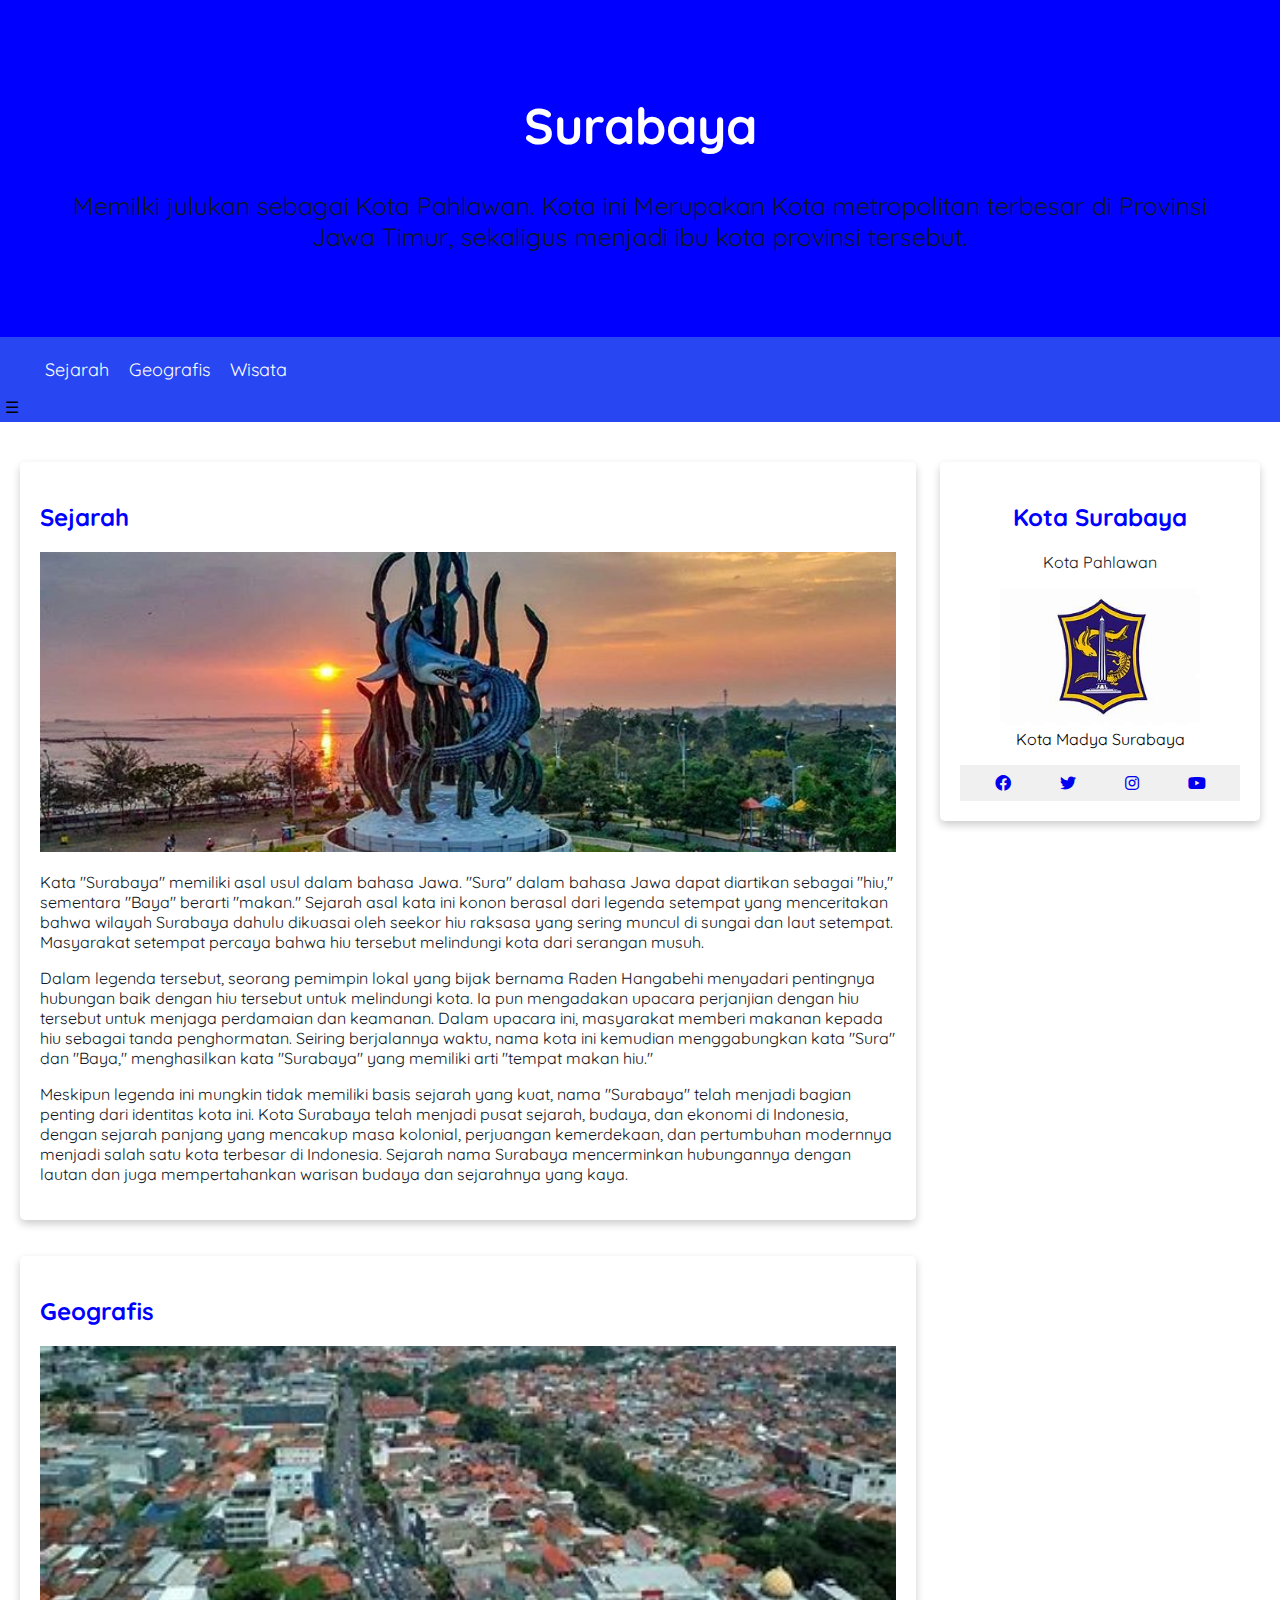
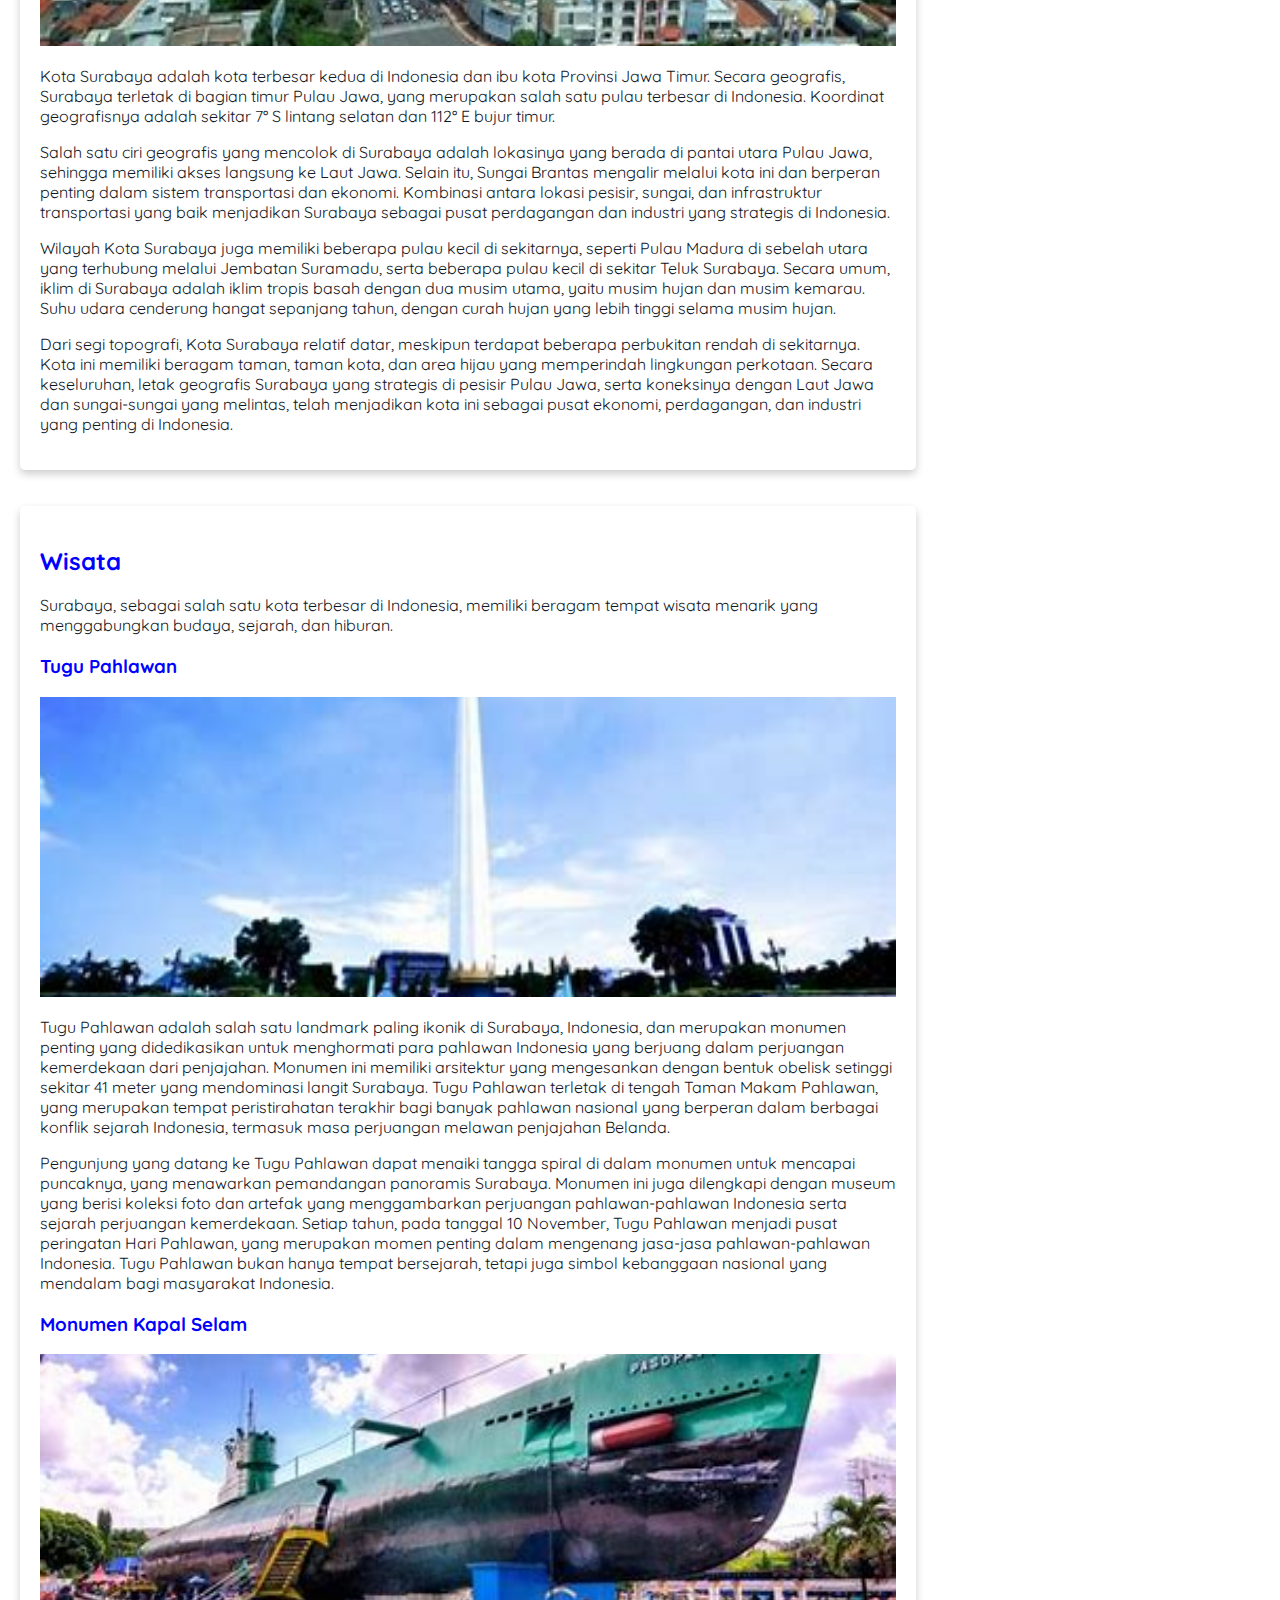
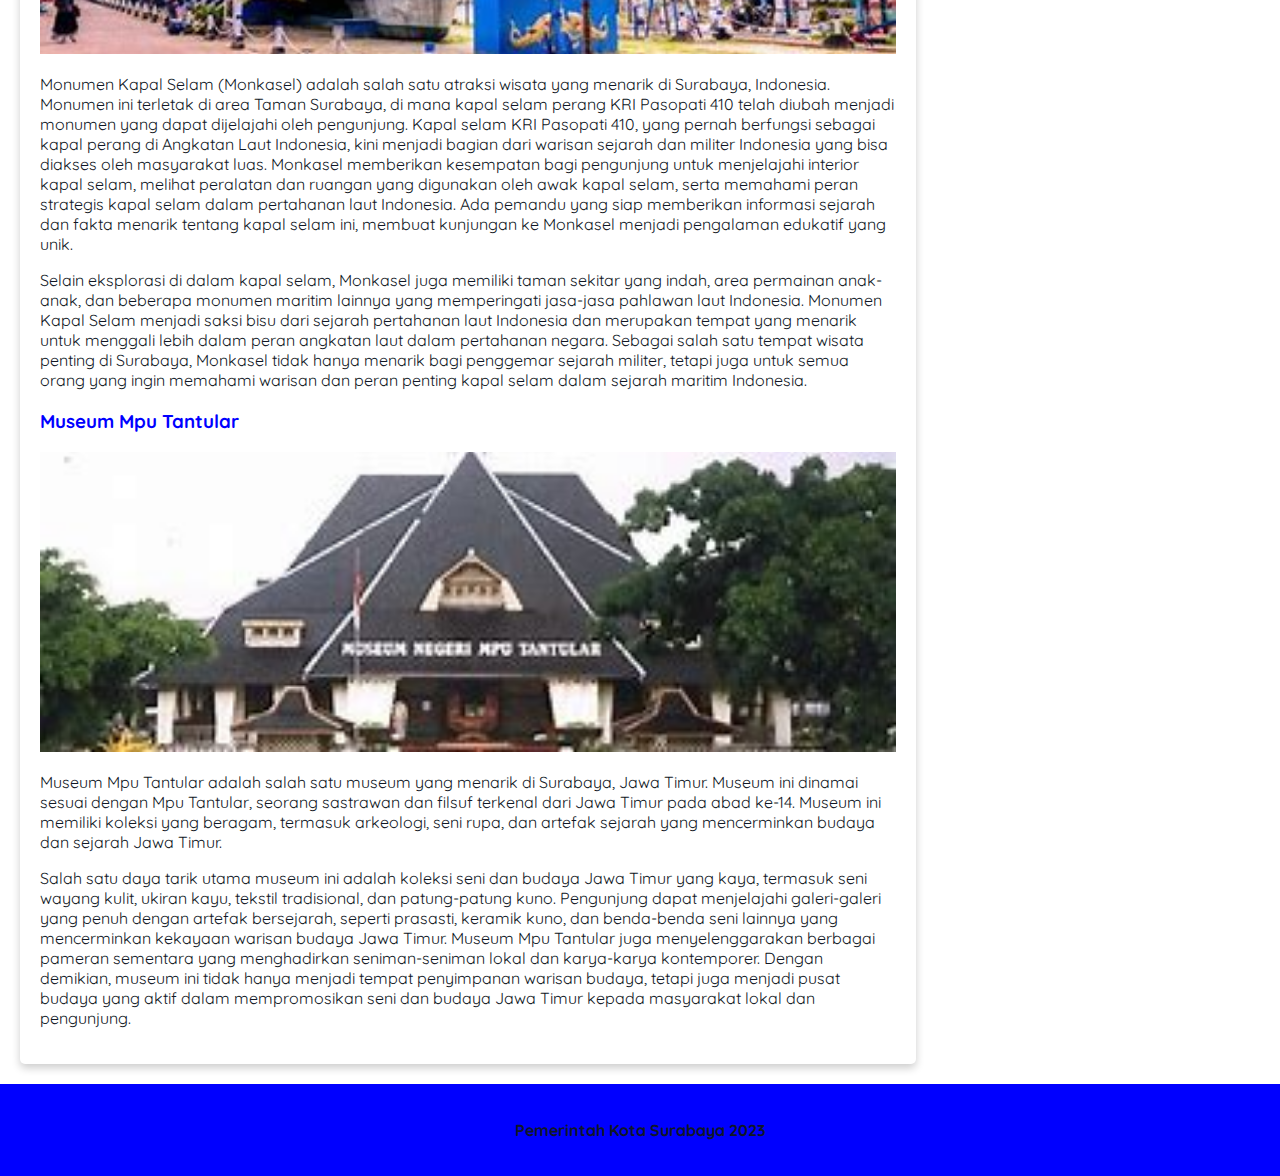
<file: Surabaya.html>
<!DOCTYPE html>
<html lang="en">
  <head>
    <meta charset="utf-8" />
    <meta name="viewport" content="width=device-width, initial-scale=1.0" />
    <title>Surabaya Punya Cerita</title>
    <!-- surabaya css -->
    <link rel="stylesheet" href="aset/styles/surabaya.css" />
    <!-- style -->
    <style>
      nav ul {
        list-style: none;
      }

      nav ul li {
        display: inline;
        margin-right: 20px;
      }
      @media (max-width: 768px) {
        nav ul {
          display: none; /* Sembunyikan daftar item */
        }

        .menu-toggle {
          display: block; /* Tampilkan tombol hamburger */
          cursor: pointer;
        }
      }
    </style>
    <!-- Font Awesome -->
    <link
      rel="stylesheet"
      href="https://cdnjs.cloudflare.com/ajax/libs/font-awesome/6.0.0-beta3/css/all.min.css"
    />
    <!-- Font Google -->
    <link rel="preconnect" href="https://fonts.googleapis.com" />
    <link rel="preconnect" href="https://fonts.gstatic.com" crossorigin />
    <link
      href="https://fonts.googleapis.com/css2?family=Quicksand:wght@400;700&display=swap"
      rel="stylesheet"
    />
  </head>

  <body>
    <header>
      <div class="jumbotron">
        <h1>Surabaya</h1>
        <p>
          Memilki julukan sebagai Kota Pahlawan. Kota ini Merupakan Kota
          metropolitan terbesar di Provinsi Jawa Timur, sekaligus menjadi ibu
          kota provinsi tersebut.
        </p>
      </div>

      <nav>
        <ul>
          <li><a href="#sejarah">Sejarah</a></li>
          <li><a href="#geografis">Geografis</a></li>
          <li><a href="#wisata">Wisata</a></li>
        </ul>
        <div class="menu-toggle">&#9776;</div>
      </nav>
    </header>

    <main>
      <div id="content">
        <article id="sejarah" class="card">
          <h2 id="sejarah">Sejarah</h2>
          <img src="aset/image/ceritasurabaya.jpg" class="featured-image" />
          <p>
            Kata "Surabaya" memiliki asal usul dalam bahasa Jawa. "Sura" dalam
            bahasa Jawa dapat diartikan sebagai "hiu," sementara "Baya" berarti
            "makan." Sejarah asal kata ini konon berasal dari legenda setempat
            yang menceritakan bahwa wilayah Surabaya dahulu dikuasai oleh seekor
            hiu raksasa yang sering muncul di sungai dan laut setempat.
            Masyarakat setempat percaya bahwa hiu tersebut melindungi kota dari
            serangan musuh.
          </p>

          <p>
            Dalam legenda tersebut, seorang pemimpin lokal yang bijak bernama
            Raden Hangabehi menyadari pentingnya hubungan baik dengan hiu
            tersebut untuk melindungi kota. Ia pun mengadakan upacara perjanjian
            dengan hiu tersebut untuk menjaga perdamaian dan keamanan. Dalam
            upacara ini, masyarakat memberi makanan kepada hiu sebagai tanda
            penghormatan. Seiring berjalannya waktu, nama kota ini kemudian
            menggabungkan kata "Sura" dan "Baya," menghasilkan kata "Surabaya"
            yang memiliki arti "tempat makan hiu."
          </p>

          <p>
            Meskipun legenda ini mungkin tidak memiliki basis sejarah yang kuat,
            nama "Surabaya" telah menjadi bagian penting dari identitas kota
            ini. Kota Surabaya telah menjadi pusat sejarah, budaya, dan ekonomi
            di Indonesia, dengan sejarah panjang yang mencakup masa kolonial,
            perjuangan kemerdekaan, dan pertumbuhan modernnya menjadi salah satu
            kota terbesar di Indonesia. Sejarah nama Surabaya mencerminkan
            hubungannya dengan lautan dan juga mempertahankan warisan budaya dan
            sejarahnya yang kaya.
          </p>
        </article>

        <article id="geografis" class="card">
          <h2>Geografis</h2>
          <img src="aset/image/geografis.jpeg" class="featured-image" />
          <p>
            Kota Surabaya adalah kota terbesar kedua di Indonesia dan ibu kota
            Provinsi Jawa Timur. Secara geografis, Surabaya terletak di bagian
            timur Pulau Jawa, yang merupakan salah satu pulau terbesar di
            Indonesia. Koordinat geografisnya adalah sekitar 7° S lintang
            selatan dan 112° E bujur timur.
          </p>

          <p>
            Salah satu ciri geografis yang mencolok di Surabaya adalah lokasinya
            yang berada di pantai utara Pulau Jawa, sehingga memiliki akses
            langsung ke Laut Jawa. Selain itu, Sungai Brantas mengalir melalui
            kota ini dan berperan penting dalam sistem transportasi dan ekonomi.
            Kombinasi antara lokasi pesisir, sungai, dan infrastruktur
            transportasi yang baik menjadikan Surabaya sebagai pusat perdagangan
            dan industri yang strategis di Indonesia.
          </p>

          <p>
            Wilayah Kota Surabaya juga memiliki beberapa pulau kecil di
            sekitarnya, seperti Pulau Madura di sebelah utara yang terhubung
            melalui Jembatan Suramadu, serta beberapa pulau kecil di sekitar
            Teluk Surabaya. Secara umum, iklim di Surabaya adalah iklim tropis
            basah dengan dua musim utama, yaitu musim hujan dan musim kemarau.
            Suhu udara cenderung hangat sepanjang tahun, dengan curah hujan yang
            lebih tinggi selama musim hujan.
          </p>

          <p>
            Dari segi topografi, Kota Surabaya relatif datar, meskipun terdapat
            beberapa perbukitan rendah di sekitarnya. Kota ini memiliki beragam
            taman, taman kota, dan area hijau yang memperindah lingkungan
            perkotaan. Secara keseluruhan, letak geografis Surabaya yang
            strategis di pesisir Pulau Jawa, serta koneksinya dengan Laut Jawa
            dan sungai-sungai yang melintas, telah menjadikan kota ini sebagai
            pusat ekonomi, perdagangan, dan industri yang penting di Indonesia.
          </p>
        </article>

        <article id="wisata" class="card">
          <h2>Wisata</h2>
          <p>
            Surabaya, sebagai salah satu kota terbesar di Indonesia, memiliki
            beragam tempat wisata menarik yang menggabungkan budaya, sejarah,
            dan hiburan.
          </p>

          <h3>Tugu Pahlawan</h3>
          <img src="aset/image/tugu.jpeg" class="featured-image" />
          <p>
            Tugu Pahlawan adalah salah satu landmark paling ikonik di Surabaya,
            Indonesia, dan merupakan monumen penting yang didedikasikan untuk
            menghormati para pahlawan Indonesia yang berjuang dalam perjuangan
            kemerdekaan dari penjajahan. Monumen ini memiliki arsitektur yang
            mengesankan dengan bentuk obelisk setinggi sekitar 41 meter yang
            mendominasi langit Surabaya. Tugu Pahlawan terletak di tengah Taman
            Makam Pahlawan, yang merupakan tempat peristirahatan terakhir bagi
            banyak pahlawan nasional yang berperan dalam berbagai konflik
            sejarah Indonesia, termasuk masa perjuangan melawan penjajahan
            Belanda.
          </p>

          <p>
            Pengunjung yang datang ke Tugu Pahlawan dapat menaiki tangga spiral
            di dalam monumen untuk mencapai puncaknya, yang menawarkan
            pemandangan panoramis Surabaya. Monumen ini juga dilengkapi dengan
            museum yang berisi koleksi foto dan artefak yang menggambarkan
            perjuangan pahlawan-pahlawan Indonesia serta sejarah perjuangan
            kemerdekaan. Setiap tahun, pada tanggal 10 November, Tugu Pahlawan
            menjadi pusat peringatan Hari Pahlawan, yang merupakan momen penting
            dalam mengenang jasa-jasa pahlawan-pahlawan Indonesia. Tugu Pahlawan
            bukan hanya tempat bersejarah, tetapi juga simbol kebanggaan
            nasional yang mendalam bagi masyarakat Indonesia.
          </p>

          <h3>Monumen Kapal Selam</h3>
          <img src="aset/image/kapal.jpeg" class="featured-image" />
          <p>
            Monumen Kapal Selam (Monkasel) adalah salah satu atraksi wisata yang
            menarik di Surabaya, Indonesia. Monumen ini terletak di area Taman
            Surabaya, di mana kapal selam perang KRI Pasopati 410 telah diubah
            menjadi monumen yang dapat dijelajahi oleh pengunjung. Kapal selam
            KRI Pasopati 410, yang pernah berfungsi sebagai kapal perang di
            Angkatan Laut Indonesia, kini menjadi bagian dari warisan sejarah
            dan militer Indonesia yang bisa diakses oleh masyarakat luas.
            Monkasel memberikan kesempatan bagi pengunjung untuk menjelajahi
            interior kapal selam, melihat peralatan dan ruangan yang digunakan
            oleh awak kapal selam, serta memahami peran strategis kapal selam
            dalam pertahanan laut Indonesia. Ada pemandu yang siap memberikan
            informasi sejarah dan fakta menarik tentang kapal selam ini, membuat
            kunjungan ke Monkasel menjadi pengalaman edukatif yang unik.
          </p>

          <p>
            Selain eksplorasi di dalam kapal selam, Monkasel juga memiliki taman
            sekitar yang indah, area permainan anak-anak, dan beberapa monumen
            maritim lainnya yang memperingati jasa-jasa pahlawan laut Indonesia.
            Monumen Kapal Selam menjadi saksi bisu dari sejarah pertahanan laut
            Indonesia dan merupakan tempat yang menarik untuk menggali lebih
            dalam peran angkatan laut dalam pertahanan negara. Sebagai salah
            satu tempat wisata penting di Surabaya, Monkasel tidak hanya menarik
            bagi penggemar sejarah militer, tetapi juga untuk semua orang yang
            ingin memahami warisan dan peran penting kapal selam dalam sejarah
            maritim Indonesia.
          </p>

          <h3>Museum Mpu Tantular</h3>
          <img src="aset/image/mpu.jpeg" class="featured-image" />
          <p>
            Museum Mpu Tantular adalah salah satu museum yang menarik di
            Surabaya, Jawa Timur. Museum ini dinamai sesuai dengan Mpu Tantular,
            seorang sastrawan dan filsuf terkenal dari Jawa Timur pada abad
            ke-14. Museum ini memiliki koleksi yang beragam, termasuk arkeologi,
            seni rupa, dan artefak sejarah yang mencerminkan budaya dan sejarah
            Jawa Timur.
          </p>

          <p>
            Salah satu daya tarik utama museum ini adalah koleksi seni dan
            budaya Jawa Timur yang kaya, termasuk seni wayang kulit, ukiran
            kayu, tekstil tradisional, dan patung-patung kuno. Pengunjung dapat
            menjelajahi galeri-galeri yang penuh dengan artefak bersejarah,
            seperti prasasti, keramik kuno, dan benda-benda seni lainnya yang
            mencerminkan kekayaan warisan budaya Jawa Timur. Museum Mpu Tantular
            juga menyelenggarakan berbagai pameran sementara yang menghadirkan
            seniman-seniman lokal dan karya-karya kontemporer. Dengan demikian,
            museum ini tidak hanya menjadi tempat penyimpanan warisan budaya,
            tetapi juga menjadi pusat budaya yang aktif dalam mempromosikan seni
            dan budaya Jawa Timur kepada masyarakat lokal dan pengunjung.
          </p>
        </article>
      </div>

      <aside>
        <article class="profile card">
          <header>
            <h2>Kota Surabaya</h2>
            <p>Kota Pahlawan</p>
            <figure>
              <img src="aset/image/sby.jpeg" />
              <figcaption>Kota Madya Surabaya</figcaption>
            </figure>
          </header>

          <section class="social-links">
            <a
              href="https://www.facebook.com/sapawargakotasurabaya"
              class="social-link"
              ><i class="fab fa-facebook"></i
            ></a>
            <a href="https://twitter.com/sapawargasby" class="social-link"
              ><i class="fab fa-twitter"></i
            ></a>
            <a
              href="https://www.instagram.com/sapawargasby/"
              class="social-link"
              ><i class="fab fa-instagram"></i
            ></a>
            <a
              href="https://www.youtube.com/user/MediaCenterPemkotSby"
              class="social-link"
              ><i class="fab fa-youtube"></i
            ></a>
          </section>
        </article>
      </aside>
    </main>

    <footer>
      <p>Pemerintah Kota Surabaya 2023</p>
    </footer>
  </body>
</html>
</file>
<file: aset/styles/surabaya.css>
@import url("https://fonts.googleapis.com/css?family=Quicksand:400,700&display=swap");
* {
  box-sizing: border-box;
}

body {
  font-family: "Quicksand", sans-serif;
  margin: 0;
  padding: 0;
}

h2,
h3 {
  color: blue;
}

p {
  color: rgb(16, 23, 37);
}

.profile header {
  text-align: center;
}

.featured-image {
  width: 100%;
  max-height: 300px;
  object-fit: cover;
  object-position: center;
}

.profile img {
  width: 200px;
}

.card {
  box-shadow: 0 4px 8px 0 rgba(0, 0, 0, 0.2);
  border-radius: 5px;
  padding: 20px;
  margin-top: 20px;
}

@media screen and (max-width: 1200px) {
  main {
    flex-flow: column nowrap;
  }
  main aside {
    align-self: center;
  }
}

.jumbotron {
  font-size: 25px;
  padding: 60px;
  background-color: blue;
  text-align: center;
  color: white;
}

nav {
  background-color: #2847f3;
  padding: 5px;
  position: sticky;
  top: 0;
}

nav a {
  font-size: 18px;
  font-weight: 400;
  text-decoration: none;

  color: white;
}

nav a:hover {
  font-weight: bold;
}

/* Tampilan awal (mode desktop) */
nav ul {
  list-style: none;
  display: flex;
}

nav li {
  margin-right: 20px;
}

/* Tampilan saat mode ponsel */
@media (max-width: 600px) {
  nav ul {
    flex-direction: column;
  }

  nav li {
    margin: 5px 0;
  }

  /* Tampilkan tombol tiga garis (hamburger menu) */
  .menu-icon {
    display: block;
    cursor: pointer;
  }

  /* Sembunyikan daftar saat mode ponsel */
  nav ul {
    display: none;
  }
}

main {
  padding: 20px;
  display: flex;
  gap: 1.5rem;
}

#content {
  flex: 5;

  display: flex;
  flex-flow: column nowrap;
  gap: 1rem 2rem;
}

aside {
  flex: 1;
}

header {
  display: inline;
}

@media screen and (max-width: 1000px) {
  #content,
  aside {
    width: 100%;
    padding: 0;
  }
}

.social-links {
  display: flex;
  justify-content: space-around;
  align-items: center;
  background-color: #f0f0f0;
  padding: 10px;
}

.social-link {
  display: flex;
  flex-direction: row;
  text-decoration: none;
  align-items: center;
}

.social-link:hover {
  background-color: #333;
  color: #fff;
}

footer {
  font-weight: bold;
  padding: 20px;
  color: #fff;
  background-color: blue;
  text-align: center;
}
</file>
